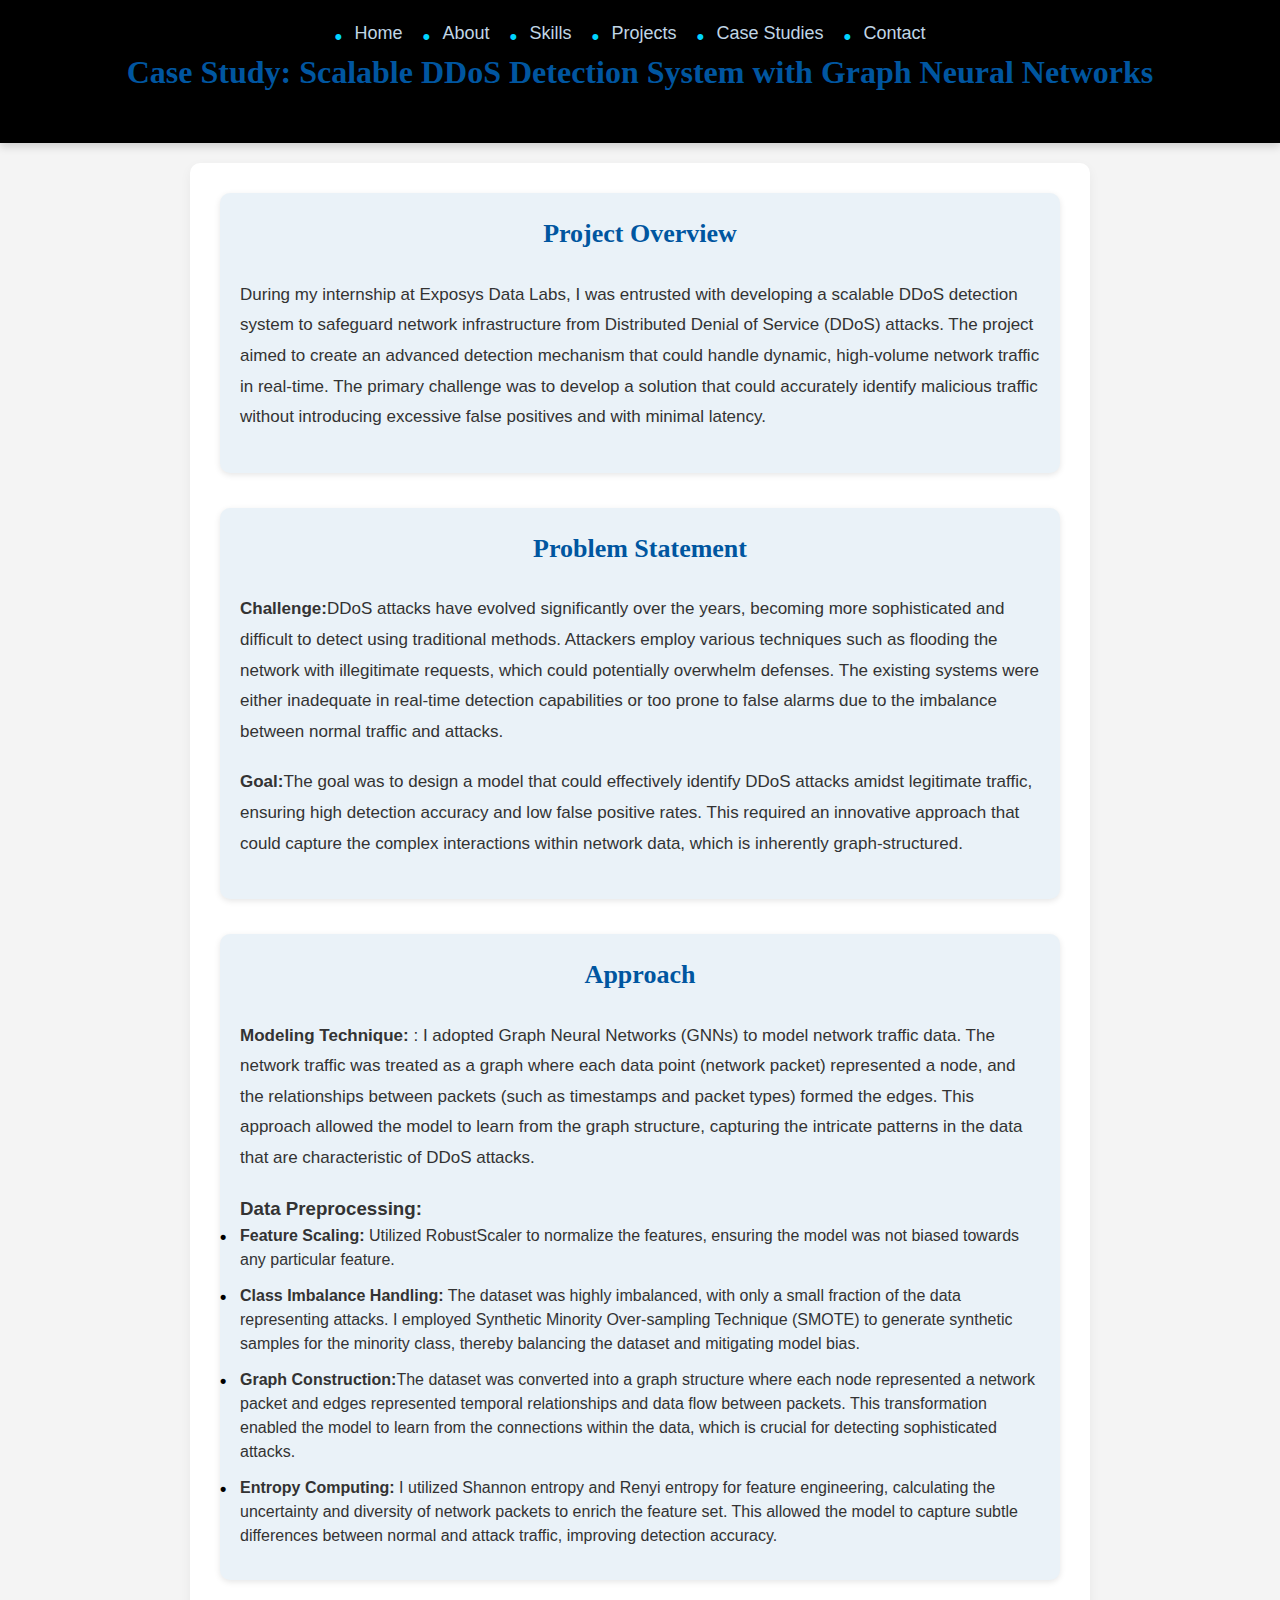
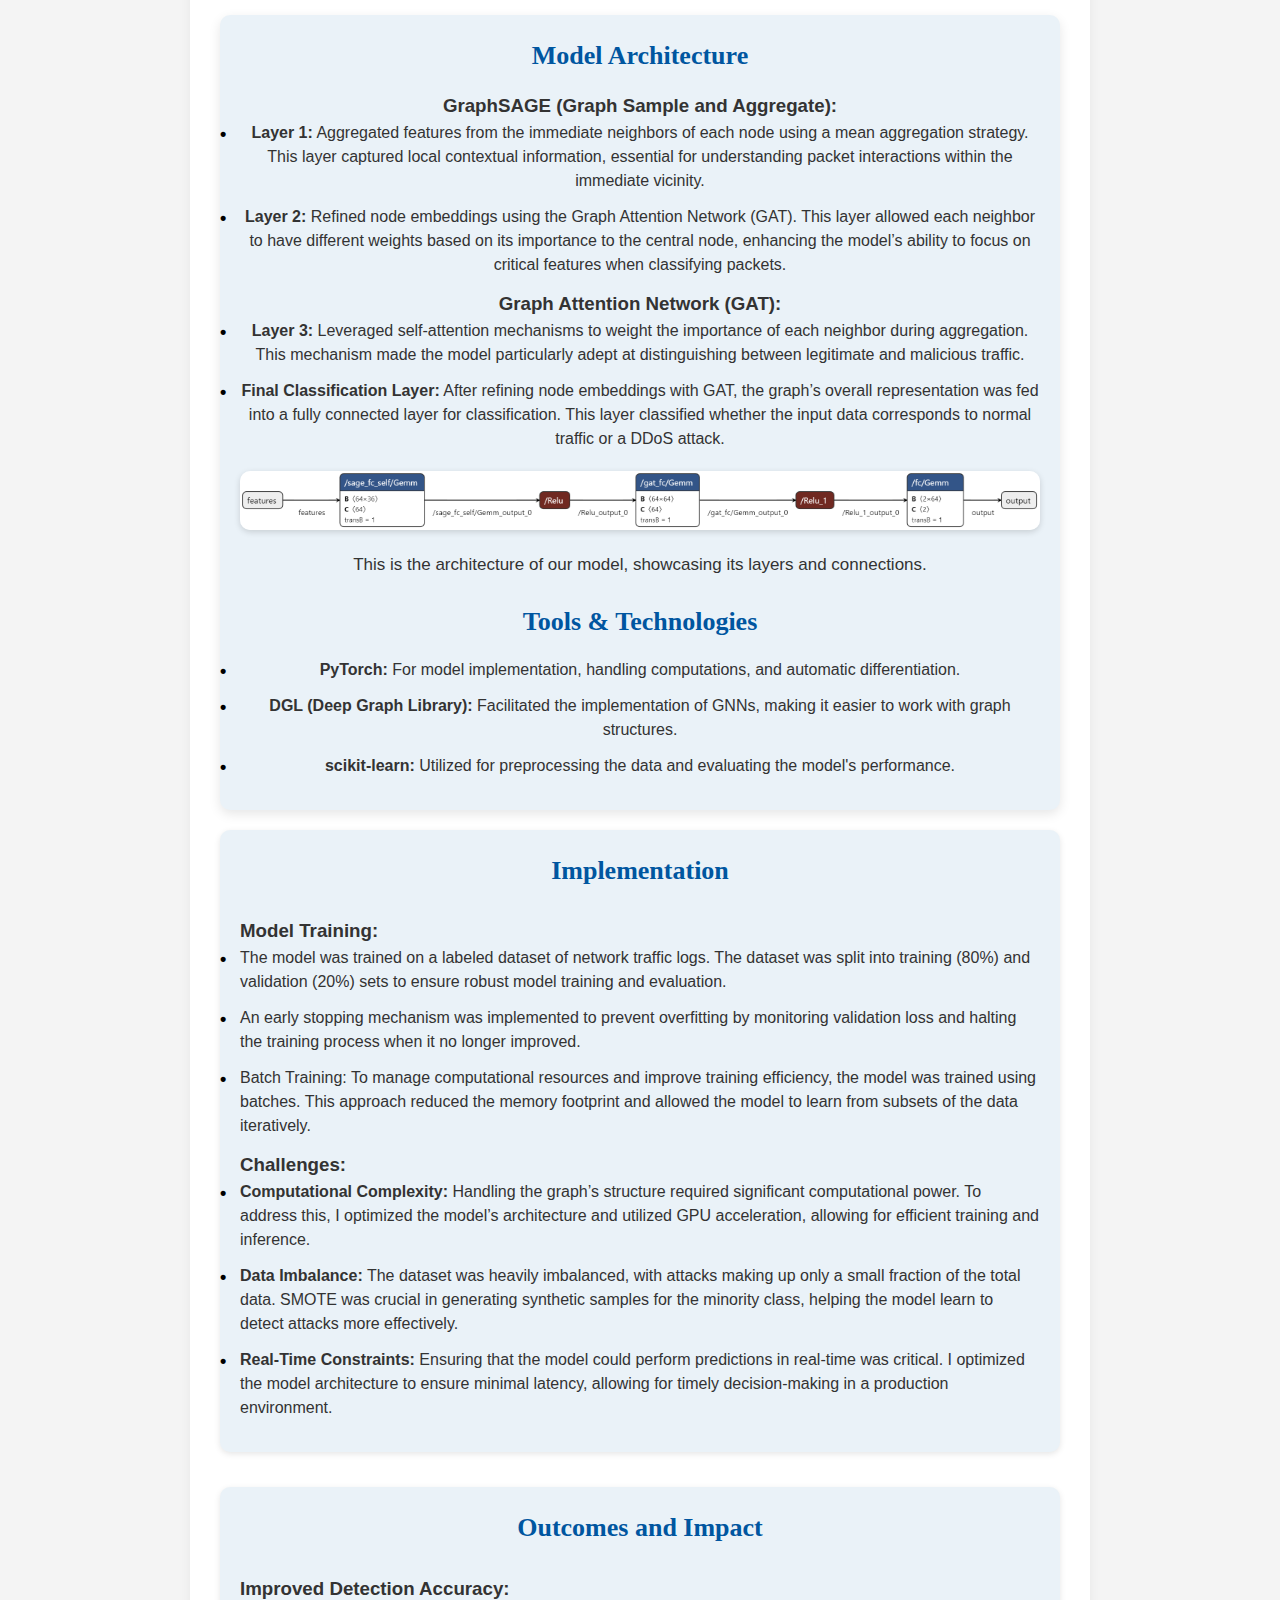
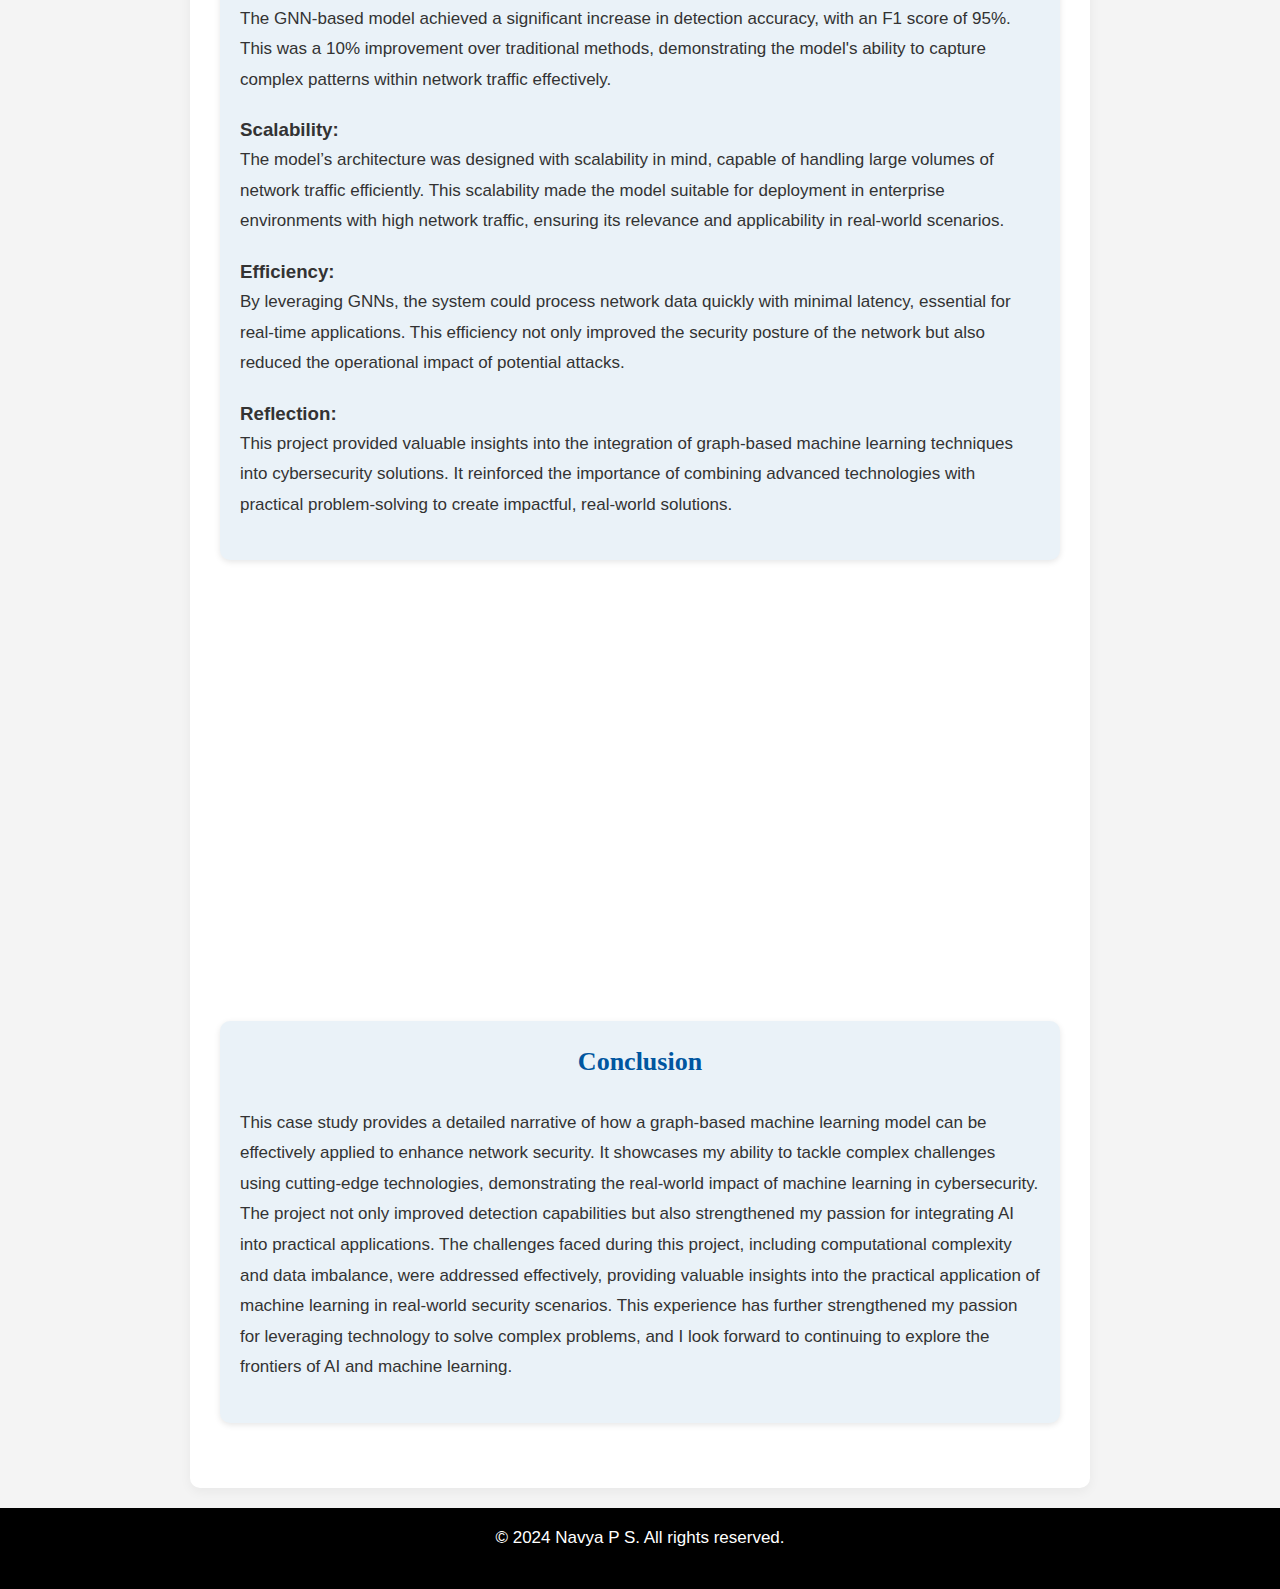
<file: case-study-ddos.html>
<!DOCTYPE html>
<html lang="en">
<head>
    <meta charset="UTF-8">
    <meta name="viewport" content="width=device-width, initial-scale=1.0">
    <title>Case Study: Scalable DDoS Detection System</title>
    <link rel="stylesheet" href="styles.css">
</head>
<body>
    <header>
        <nav class="navbar">
            <ul class="nav-links">
                <li><a href="#home">Home</a></li>
                <li><a href="#about">About</a></li>
                <li><a href="#skills">Skills</a></li>
                <li><a href="#projects">Projects</a></li>
                <li><a href="#case-studies">Case Studies</a></li>
                <li><a href="#contact">Contact</a></li>
            </ul>
        </nav>
        <h1>Case Study: Scalable DDoS Detection System with Graph Neural Networks</h1>
    </header>

    <main>
        <!-- Project Overview -->
        <section id="overview">
            <h2>Project Overview</h2>
            <p>During my internship at Exposys Data Labs, I was entrusted with developing a scalable DDoS detection system to safeguard network infrastructure from Distributed Denial of Service (DDoS) attacks. The project aimed to create an advanced detection mechanism that could handle dynamic, high-volume network traffic in real-time. The primary challenge was to develop a solution that could accurately identify malicious traffic without introducing excessive false positives and with minimal latency.

            </p>
        </section>

        <!-- Problem Statement -->
        <section id="problem-statement">
            <h2>Problem Statement</h2>
            <p><strong>Challenge:</strong>DDoS attacks have evolved significantly over the years, becoming more sophisticated and difficult to detect using traditional methods. Attackers employ various techniques such as flooding the network with illegitimate requests, which could potentially overwhelm defenses. The existing systems were either inadequate in real-time detection capabilities or too prone to false alarms due to the imbalance between normal traffic and attacks.</p>
            <p><strong>Goal:</strong>The goal was to design a model that could effectively identify DDoS attacks amidst legitimate traffic, ensuring high detection accuracy and low false positive rates. This required an innovative approach that could capture the complex interactions within network data, which is inherently graph-structured.</p>
        </section>

        <!-- Approach -->
        <section id="approach">
            <h2>Approach</h2>
            <p><strong>Modeling Technique:</strong> : I adopted Graph Neural Networks (GNNs) to model network traffic data. The network traffic was treated as a graph where each data point (network packet) represented a node, and the relationships between packets (such as timestamps and packet types) formed the edges. This approach allowed the model to learn from the graph structure, capturing the intricate patterns in the data that are characteristic of DDoS attacks.
                <h3><strong>Data Preprocessing:</strong>
                </h3>
                <ul>
                <li><strong>Feature Scaling:</strong> Utilized RobustScaler to normalize the features, ensuring the model was not biased towards any particular feature.</li>
                <li><strong>Class Imbalance Handling:</strong> The dataset was highly imbalanced, with only a small fraction of the data representing attacks. I employed Synthetic Minority Over-sampling Technique (SMOTE) to generate synthetic samples for the minority class, thereby balancing the dataset and mitigating model bias.</li>
                <li><strong>Graph Construction:</strong>The dataset was converted into a graph structure where each node represented a network packet and edges represented temporal relationships and data flow between packets. This transformation enabled the model to learn from the connections within the data, which is crucial for detecting sophisticated attacks.
                </li>
                <li><strong>Entropy Computing:</strong> I utilized Shannon entropy and Renyi entropy for feature engineering, calculating the uncertainty and diversity of network packets to enrich the feature set. This allowed the model to capture subtle differences between normal and attack traffic, improving detection accuracy.</li>            </ul>
        </section>

        <section id="model-architecture">
            <h2>Model Architecture</h2>
            <div class="architecture-section">
                <h3>GraphSAGE (Graph Sample and Aggregate):</h3>
                <ul>
                    <li>
                        <strong>Layer 1:</strong> Aggregated features from the immediate neighbors of each node using a mean aggregation strategy. This layer captured local contextual information, essential for understanding packet interactions within the immediate vicinity.
                    </li>
                    <li>
                        <strong>Layer 2:</strong> Refined node embeddings using the Graph Attention Network (GAT). This layer allowed each neighbor to have different weights based on its importance to the central node, enhancing the model’s ability to focus on critical features when classifying packets.
                    </li>
                </ul>
            </div>
            <div class="architecture-section">
                <h3>Graph Attention Network (GAT):</h3>
                <ul>
                    <li>
                        <strong>Layer 3:</strong> Leveraged self-attention mechanisms to weight the importance of each neighbor during aggregation. This mechanism made the model particularly adept at distinguishing between legitimate and malicious traffic.
                    </li>
                    <li>
                        <strong>Final Classification Layer:</strong> After refining node embeddings with GAT, the graph’s overall representation was fed into a fully connected layer for classification. This layer classified whether the input data corresponds to normal traffic or a DDoS attack.
                    </li>
                </ul>
            </div>
            <img src="model_architecture.png" alt="Model Architecture" class="model-image">
            <p>This is the architecture of our model, showcasing its layers and connections.</p>
      
        
        <div class="tools-technologies">
            <h2>Tools & Technologies</h2>
            <ul>
                <li><strong>PyTorch:</strong> For model implementation, handling computations, and automatic differentiation.</li>
                <li><strong>DGL (Deep Graph Library):</strong> Facilitated the implementation of GNNs, making it easier to work with graph structures.</li>
                <li><strong>scikit-learn:</strong> Utilized for preprocessing the data and evaluating the model's performance.</li>
            </ul>
        </div>
        </section>
        

        <!-- Implementation -->
        <section id="implementation">
            <h2>Implementation</h2>
            <div class="training">
                <h3>Model Training:</h3>
                <ul>
                    <li>The model was trained on a labeled dataset of network traffic logs. The dataset was split into training (80%) and validation (20%) sets to ensure robust model training and evaluation.</li>
                    <li>An early stopping mechanism was implemented to prevent overfitting by monitoring validation loss and halting the training process when it no longer improved.</li>
                    <li>Batch Training: To manage computational resources and improve training efficiency, the model was trained using batches. This approach reduced the memory footprint and allowed the model to learn from subsets of the data iteratively.</li>
                </ul>
            </div>
            <div class="challenges">
                <h3>Challenges:</h3>
                <ul>
                    <li><strong>Computational Complexity:</strong> Handling the graph’s structure required significant computational power. To address this, I optimized the model’s architecture and utilized GPU acceleration, allowing for efficient training and inference.</li>
                    <li><strong>Data Imbalance:</strong> The dataset was heavily imbalanced, with attacks making up only a small fraction of the total data. SMOTE was crucial in generating synthetic samples for the minority class, helping the model learn to detect attacks more effectively.</li>
                    <li><strong>Real-Time Constraints:</strong> Ensuring that the model could perform predictions in real-time was critical. I optimized the model architecture to ensure minimal latency, allowing for timely decision-making in a production environment.</li>
                </ul>
            </div>
        </section>
        
        <!-- Outcomes -->
        <section id="outcomes-impact">
            <h2>Outcomes and Impact</h2>
            <div class="improved-accuracy">
                <h3>Improved Detection Accuracy:</h3>
                <p>The GNN-based model achieved a significant increase in detection accuracy, with an F1 score of 95%. This was a 10% improvement over traditional methods, demonstrating the model's ability to capture complex patterns within network traffic effectively.</p>
            </div>
            <div class="scalability">
                <h3>Scalability:</h3>
                <p>The model’s architecture was designed with scalability in mind, capable of handling large volumes of network traffic efficiently. This scalability made the model suitable for deployment in enterprise environments with high network traffic, ensuring its relevance and applicability in real-world scenarios.</p>
            </div>
            <div class="efficiency">
                <h3>Efficiency:</h3>
                <p>By leveraging GNNs, the system could process network data quickly with minimal latency, essential for real-time applications. This efficiency not only improved the security posture of the network but also reduced the operational impact of potential attacks.</p>
            </div>
            <div class="reflection">
                <h3>Reflection:</h3>
                <p>This project provided valuable insights into the integration of graph-based machine learning techniques into cybersecurity solutions. It reinforced the importance of combining advanced technologies with practical problem-solving to create impactful, real-world solutions.</p>
            </div>
        </section>
        <div style="text-align: center;">
            <iframe src="https://drive.google.com/file/d/1mw0ZioJmo-TCdiW1S4hYTYXjJgRTxKrc/preview" 
                    width="540" height="380" frameborder="0" allow="autoplay; encrypted-media" allowfullscreen>
            </iframe>
            <figcaption style="margin-top: 10px; font-size: 16px; color: #555;">
                Demonstration of the DDoS detection system leveraging GraphSAGE and entropy computing for real-time threat assessment.
              </figcaption>
          </div>
          

        <!-- Conclusion -->
        <section id="conclusion">
            <h2>Conclusion</h2>
            <p>This case study provides a detailed narrative of how a graph-based machine learning model can be effectively applied to enhance network security. It showcases my ability to tackle complex challenges using cutting-edge technologies, demonstrating the real-world impact of machine learning in cybersecurity. The project not only improved detection capabilities but also strengthened my passion for integrating AI into practical applications. The challenges faced during this project, including computational complexity and data imbalance, were addressed effectively, providing valuable insights into the practical application of machine learning in real-world security scenarios. This experience has further strengthened my passion for leveraging technology to solve complex problems, and I look forward to continuing to explore the frontiers of AI and machine learning.</p>
        </section>
        
    </main>

    <footer>
        <p>&copy; 2024 Navya P S. All rights reserved.</p>
    </footer>
</body>
</html>
</file>
<file: styles.css>
/* Universal Reset */
* {
    margin: 0;
    padding: 0;
    box-sizing: border-box;
}

/* Body Styling */
body {
    font-family: 'Arial', sans-serif; /* Default font for the website */
    font-size: 16px; /* Base font size for scaling */
    color: #333333;
    background-color: #f4f4f4; /* Light background for contrast */
    line-height: 1.6; /* Comfortable line spacing */
}

/* Header */
header {
    background-color: black; /* Black background */
    color: #ffffff; /* White text color */
    padding: 20px 0; /* Spacious padding */
    text-align: center;
    box-shadow: 0 4px 8px rgba(0, 0, 0, 0.15); /* Subtle shadow */
}

header .logo {
    font-size: 30px; /* Larger font for the logo */
    font-weight: bold;
    color: #ffffff;
}

header .nav-links {
    list-style: none; /* Remove default bullets */
    margin: 0;
    padding: 0;
    display: flex;
    justify-content: center;
    flex-wrap: wrap; /* Wrap links for better mobile experience */
}

header .nav-links li {
    margin: 0 20px; /* Spacing between navigation items */
    position: relative;
}

header .nav-links li:before {
    content: '•'; /* Custom bullet */
    position: absolute;
    left: -20px; /* Position the bullet to the left */
    color: #00d4ff; /* Blue bullets for navigation */
    font-size: 22px;
}

header .nav-links a {
    color: #c1d6e6;
    text-decoration: none;
    font-size: 18px;
    transition: color 0.3s;
}

header .nav-links a:hover {
    color: #a3c2d5;
}

/* Main Content */
main {
    padding: 30px;
    background-color: #ffffff;
    box-shadow: 0 4px 12px rgba(0, 0, 0, 0.05);
    border-radius: 10px;
    margin: 20px auto;
    max-width: 900px;
}

/* Headings */
h1, h2 {
    font-family: 'Georgia', serif; /* Elegant serif font for headings */
    text-align: center;
    color: #0056a0; /* Deep blue color */
    margin-bottom: 25px;
}

h1 {
    font-size: 32px; /* Larger font for main headings */
}

h2 {
    font-size: 26px; /* Slightly smaller for subheadings */
}

/* Paragraphs */
p {
    font-size: 17px;
    line-height: 1.8; /* More line spacing for readability */
    margin-bottom: 20px;
}

/* Section Styling */
section {
    margin-bottom: 35px;
    padding: 20px;
    background-color: #eaf2f8; /* Light blue section background */
    border-radius: 10px;
    box-shadow: 0 2px 6px rgba(0, 0, 0, 0.1);
}

section h2 {
    margin-top: 0;
}

/* Lists */
ul {
    list-style: none; /* Remove default bullets globally */
    padding-left: 0;
    margin: 0;
}

li {
    position: relative; /* Enable custom bullets */
    margin-bottom: 12px;
    font-size: 16px;
    line-height: 1.5;
}

section ul li:before {
    content: '•'; /* Custom bullet */
    position: absolute;
    left: -20px; /* Space for bullets */
    margin-right: 10px; /* Space after bullet */
    color: #000000; /* Black bullets for sections */
    font-size: 18px;
    font-weight: bold;
}

/* Footer */
footer {
    text-align: center;
    padding: 15px;
    background: #000;
    color: #fff;
    font-size: 14px;
}

/* Model Architecture Section */
#model-architecture {
    margin: 20px auto;
    padding: 20px;
    background-color: #eaf2f8; /* Light blue background */
    border-radius: 10px;
    box-shadow: 0 4px 12px rgba(0, 0, 0, 0.1);
    text-align: center; /* Center align the content */
    max-width: 900px; /* Constrain the section width */
    overflow: hidden; /* Ensure no overflow beyond the box */
}

#model-architecture h2 {
    font-family: 'Georgia', serif;
    font-size: 26px;
    font-weight: 700;
    color: #0056a0;
    margin-bottom: 15px;
}

.model-image {
    width: 100%; /* Ensure the image fits within the container */
    max-width: 100%; /* Prevent image from exceeding the container width */
    height: auto; /* Maintain the aspect ratio */
    max-height: 500px; /* Limit image height to fit in the box */
    border-radius: 10px; /* Add rounded corners */
    box-shadow: 0 2px 6px rgba(0, 0, 0, 0.15); /* Subtle shadow */
    margin: 20px 0; /* Add some spacing */
    display: block; /* Ensure it behaves as a block element */
}

/* Responsive Adjustments */
@media (max-width: 768px) {
    header .nav-links {
        flex-direction: column;
        align-items: center;
    }

    header .nav-links li {
        margin: 10px 0;
    }

    main {
        padding: 20px; /* Reduced padding for smaller screens */
    }

    h1 {
        font-size: 28px; /* Adjust heading size for small screens */
    }

    h2 {
        font-size: 22px;
    }

    p {
        font-size: 16px; /* Adjust text size for readability */
    }

    .model-image {
        width: 100%; /* Ensure full width on smaller screens */
    }

    #model-architecture {
        padding: 15px; /* Adjust padding for smaller screens */
    }
}
/* Center-align the video and caption */
figure {
    display: inline-block;
    text-align: center;
    margin: 20px auto;
    max-width: 100%; /* Responsive */
    position: relative;
    box-shadow: 0 15px 30px rgba(0, 0, 0, 0.1); /* Soft shadow around the container */
    border-radius: 15px; /* Rounded corners */
    overflow: hidden; /* To ensure everything stays within the rounded corners */
    background: #f9f9f9; /* Light background to make it pop */
    transition: transform 0.3s ease, box-shadow 0.3s ease; /* Animation for hover effect */
  }
  
  figure:hover {
    transform: translateY(-10px); /* Slight lift effect */
    box-shadow: 0 25px 50px rgba(0, 0, 0, 0.2); /* Deep shadow on hover */
  }
  
  /* Style the video iframe */
  iframe {
    width: 100%;
    height: 360px; /* Maintain aspect ratio */
    border: none;
    border-radius: 8px; /* Optional rounded corners for the video */
    transition: transform 0.3s ease; /* Smooth transition when hovered */
  }
  
  figure:hover iframe {
    transform: scale(1.05); /* Zoom effect on hover */
  }
  
  /* Style the caption text */
  figcaption {
    margin-top: 15px;
    font-size: 18px;
    font-family: 'Segoe UI', Tahoma, Geneva, Verdana, sans-serif;
    color: #333;
    font-weight: 600; /* Slightly bold for emphasis */
    line-height: 1.5;
    text-transform: uppercase; /* Makes it look modern and crisp */
    letter-spacing: 1px; /* Adds space between letters */
    opacity: 0;
    animation: fadeIn 1s forwards 0.5s; /* Fade-in animation for the caption */
  }
  
  /* Keyframe for fade-in animation */
  @keyframes fadeIn {
    0% {
      opacity: 0;
    }
    100% {
      opacity: 1;
    }
  }
</file>
